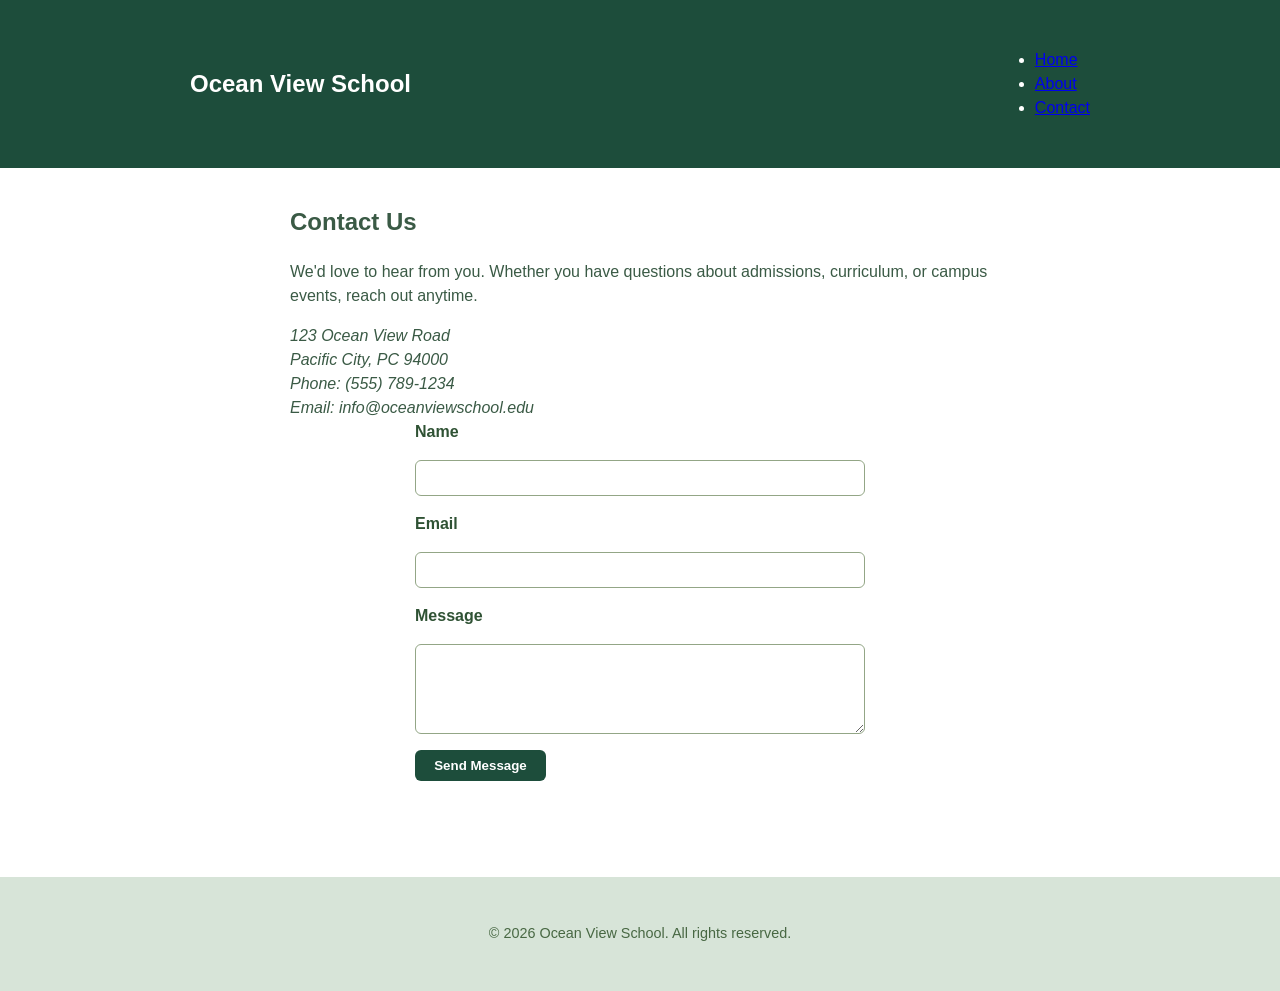
<file: site/contact.html>
<!DOCTYPE html>
<html lang="en">
<head>
  <meta charset="UTF-8" />
  <meta name="viewport" content="width=device-width, initial-scale=1" />
  <title>Contact Ocean View School</title>
  <link rel="stylesheet" href="assets/css/style.css" />
</head>
<body>
  <header class="header">
    <div class="container header-container">
      <a href="index.html" class="logo">Ocean View School</a>
      <button aria-label="Toggle menu" class="menu-toggle" aria-expanded="false">☰</button>
      <nav class="nav" id="nav">
        <ul>
          <li><a href="index.html">Home</a></li>
          <li><a href="about.html">About</a></li>
          <li><a href="contact.html" aria-current="page">Contact</a></li>
        </ul>
      </nav>
    </div>
  </header>

  <main>
    <section class="contact container">
      <h1>Contact Us</h1>
      <p>We'd love to hear from you. Whether you have questions about admissions, curriculum, or campus events, reach out anytime.</p>
      <address>
        123 Ocean View Road<br />
        Pacific City, PC 94000<br />
        Phone: (555) 789-1234<br />
        Email: info@oceanviewschool.edu
      </address>
      <form action="#" method="post" class="contact-form" novalidate>
        <label for="name">Name</label>
        <input type="text" id="name" name="name" required />

        <label for="email">Email</label>
        <input type="email" id="email" name="email" required />

        <label for="message">Message</label>
        <textarea id="message" name="message" rows="4" required></textarea>

        <button type="submit" class="btn">Send Message</button>
      </form>
    </section>
  </main>

  <footer class="footer">
    <div class="container footer-container">
      <p>© 2026 Ocean View School. All rights reserved.</p>
    </div>
  </footer>
  <script src="assets/js/main.js"></script>
</body>
</html>
</file>
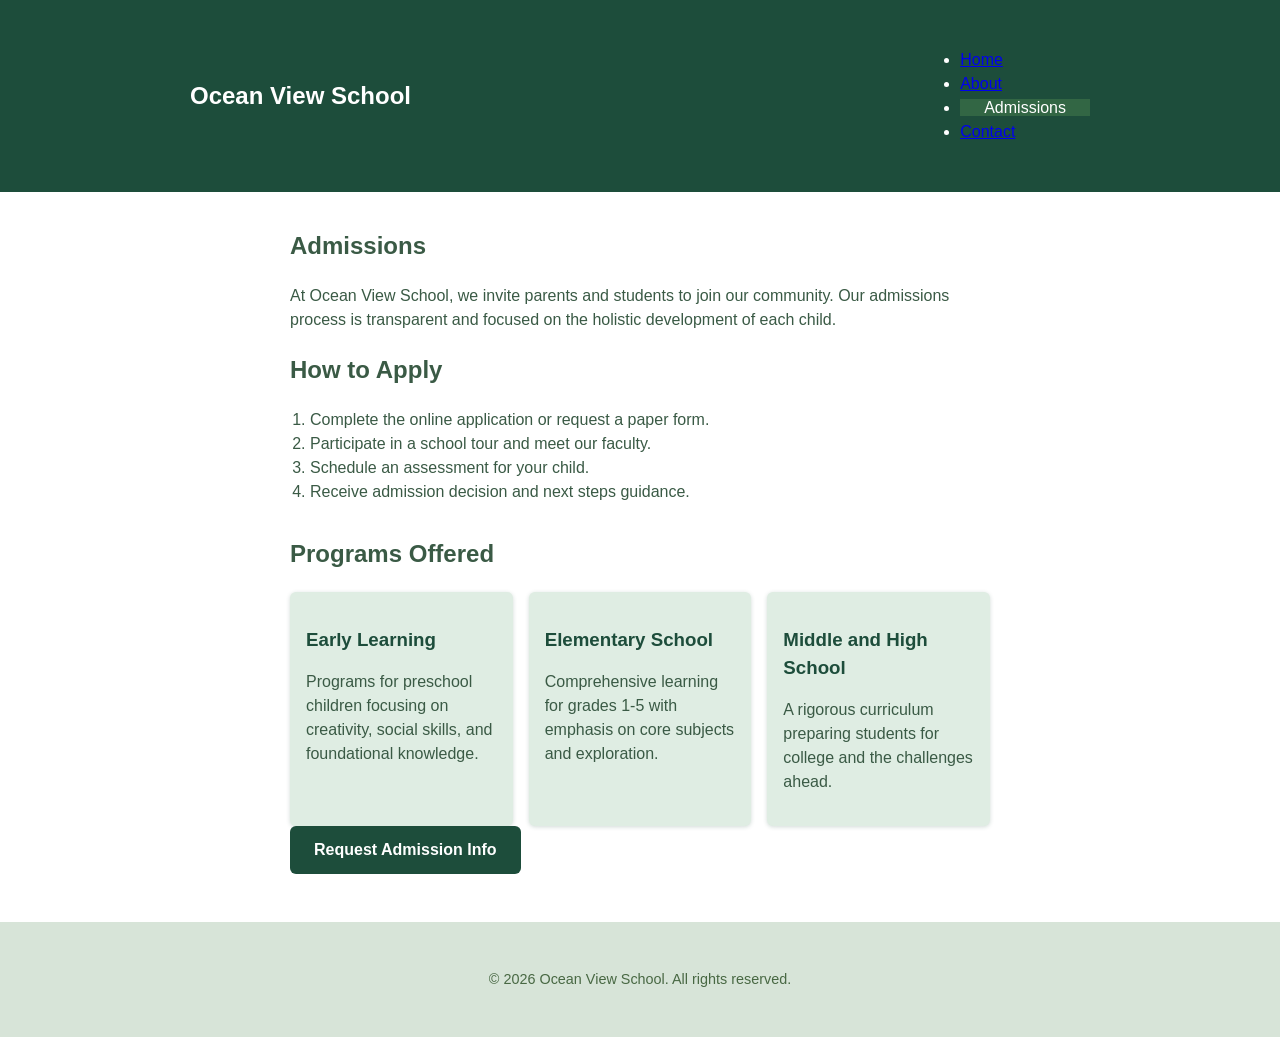
<file: site/services.html>
<!DOCTYPE html>
<html lang="en">
<head>
  <meta charset="UTF-8" />
  <meta name="viewport" content="width=device-width, initial-scale=1" />
  <title>Admissions - Ocean View School</title>
  <link rel="stylesheet" href="assets/css/style.css" />
</head>
<body>
  <header class="header">
    <div class="container header-container">
      <a href="index.html" class="logo">Ocean View School</a>
      <button aria-label="Toggle menu" class="menu-toggle" aria-expanded="false">☰</button>
      <nav class="nav" id="nav">
        <ul>
          <li><a href="index.html">Home</a></li>
          <li><a href="about.html">About</a></li>
          <li><a href="services.html" class="nav-link current">Admissions</a></li>
          <li><a href="contact.html">Contact</a></li>
        </ul>
      </nav>
    </div>
  </header>

  <main>
    <section class="admissions container">
      <h1>Admissions</h1>
      <p>At Ocean View School, we invite parents and students to join our community. Our admissions process is transparent and focused on the holistic development of each child.</p>

      <h2>How to Apply</h2>
      <ol>
        <li>Complete the online application or request a paper form.</li>
        <li>Participate in a school tour and meet our faculty.</li>
        <li>Schedule an assessment for your child.</li>
        <li>Receive admission decision and next steps guidance.</li>
      </ol>

      <h2>Programs Offered</h2>
      <div class="programs">
        <article class="program">
          <h3>Early Learning</h3>
          <p>Programs for preschool children focusing on creativity, social skills, and foundational knowledge.</p>
        </article>
        <article class="program">
          <h3>Elementary School</h3>
          <p>Comprehensive learning for grades 1-5 with emphasis on core subjects and exploration.</p>
        </article>
        <article class="program">
          <h3>Middle and High School</h3>
          <p>A rigorous curriculum preparing students for college and the challenges ahead.</p>
        </article>
      </div>

      <a href="contact.html" class="btn">Request Admission Info</a>
    </section>
  </main>

  <footer class="footer">
    <div class="container footer-container">
      <p>© 2026 Ocean View School. All rights reserved.</p>
    </div>
  </footer>

  <script src="assets/js/main.js"></script>
</body>
</html>
</file>
<file: site/assets/css/style.css>
body {
  margin: 0;
  font-family: -apple-system, BlinkMacSystemFont, "Segoe UI", Roboto, Oxygen,
    Ubuntu, Cantarell, "Open Sans", "Helvetica Neue", sans-serif;
  background-color: #fff;
  color: #243c33;
  line-height: 1.5;
  font-size: 16px;
}

.container {
  width: 90%;
  max-width: 900px;
  margin: 0 auto;
  padding: 1rem 0;
}

.header {
  background-color: #1d4d3b;
  color: white;
  padding: 1rem 0;
  position: sticky;
  top: 0;
  z-index: 1000;
}

.header-container {
  display: flex;
  justify-content: space-between;
  align-items: center;
}

.logo {
  font-weight: 700;
  font-size: 1.5rem;
  color: white;
  text-decoration: none;
}

.menu-toggle {
  font-size: 1.8rem;
  background: none;
  border: none;
  color: white;
  cursor: pointer;
  display: inline-block;
}

.nav {
  display: none;
  flex-direction: column;
}

.nav-list {
  list-style-type: none;
  margin: 0;
  padding: 0;
}

.nav-link {
  color: white;
  text-decoration: none;
  padding: 0.75rem 0;
  border-top: 1px solid rgba(255, 255, 255, 0.15);
}

.nav-link:hover, .nav-link.current {
  background-color: #326644;
}

.hero {
  background-color: #e8f3ec;
  padding: 3rem 1rem 2rem;
  text-align: center;
  margin-bottom: 2rem;
  border-radius: 6px;
}

.hero h1 {
  font-size: 2rem;
  color: #1d4d3b;
  margin-bottom: 0.5rem;
}

.hero p {
  color: #365841;
  max-width: 600px;
  margin: 0 auto 1.5rem auto;
  font-size: 1.15rem;
}

.btn {
  background-color: #1d4d3b;
  color: white;
  padding: 0.75rem 1.5rem;
  font-weight: 700;
  border-radius: 6px;
  border: none;
  cursor: pointer;
  text-decoration: none;
  display: inline-block;
}

.btn:hover, .btn:focus {
  background-color: #134327;
}

.features {
  display: flex;
  flex-direction: column;
  gap: 1.3rem;
  margin-bottom: 3rem;
}

.feature {
  background-color: #f2faf4;
  padding: 1rem;
  border-radius: 6px;
  box-shadow: 0 0 8px rgba(29, 77, 59, 0.1);
}

.feature h3 {
  margin-bottom: 0.6rem;
  color: #1d4d3b;
}

.about, .admissions, .contact {
  max-width: 700px;
  margin: 0 auto 2rem;
  color: #3a5a45;
}

.admissions ol {
  padding-left: 1.25rem;
  margin-bottom: 2rem;
}

.programs {
  display: flex;
  flex-direction: column;
  gap: 1rem;
}

.program {
  background-color: #dfede3;
  border-radius: 6px;
  padding: 1rem;
  box-shadow: 0 1px 4px rgba(29, 77, 59, 0.2);
}

.program h3 {
  margin-bottom: 0.4rem;
  color: #1d4d3b;
}

.contact-info {
  font-style: normal;
  color: #365841;
  margin-bottom: 1.5rem;
}

.contact-form {
  max-width: 450px;
  margin: 0 auto 3rem;
  display: flex;
  flex-direction: column;
  gap: 1rem;
}

.contact-form label {
  font-weight: 700;
  color: #2f5234;
}

.contact-form input,
.contact-form textarea {
  padding: 0.5rem;
  font-family: inherit;
  font-size: 1rem;
  border: 1px solid #93a686;
  border-radius: 6px;
  color: #2f5234;
}

.contact-form button {
  width: fit-content;
  padding: 0.5rem 1.2rem;
  border: none;
  border-radius: 6px;
  background-color: #1d4d3b;
  color: white;
  font-weight: 700;
  cursor: pointer;
}

.contact-form button:hover,
.contact-form button:focus {
  background-color: #134327;
}

.footer {
  background-color: #d7e4d8;
  text-align: center;
  padding: 1rem 0;
  font-size: 0.9rem;
  color: #486843;
}

/* Responsive */

@media (min-width: 600px) {
  .nav {
    display: flex;
    flex-direction: row;
  }

  .nav-link {
    border: none;
    padding: 0 1.5rem;
  }

  .menu-toggle {
    display: none;
  }

  .features,
  .programs {
    flex-direction: row;
  }

  .feature,
  .program {
    flex: 1 1 30%;
  }
}
</file>
